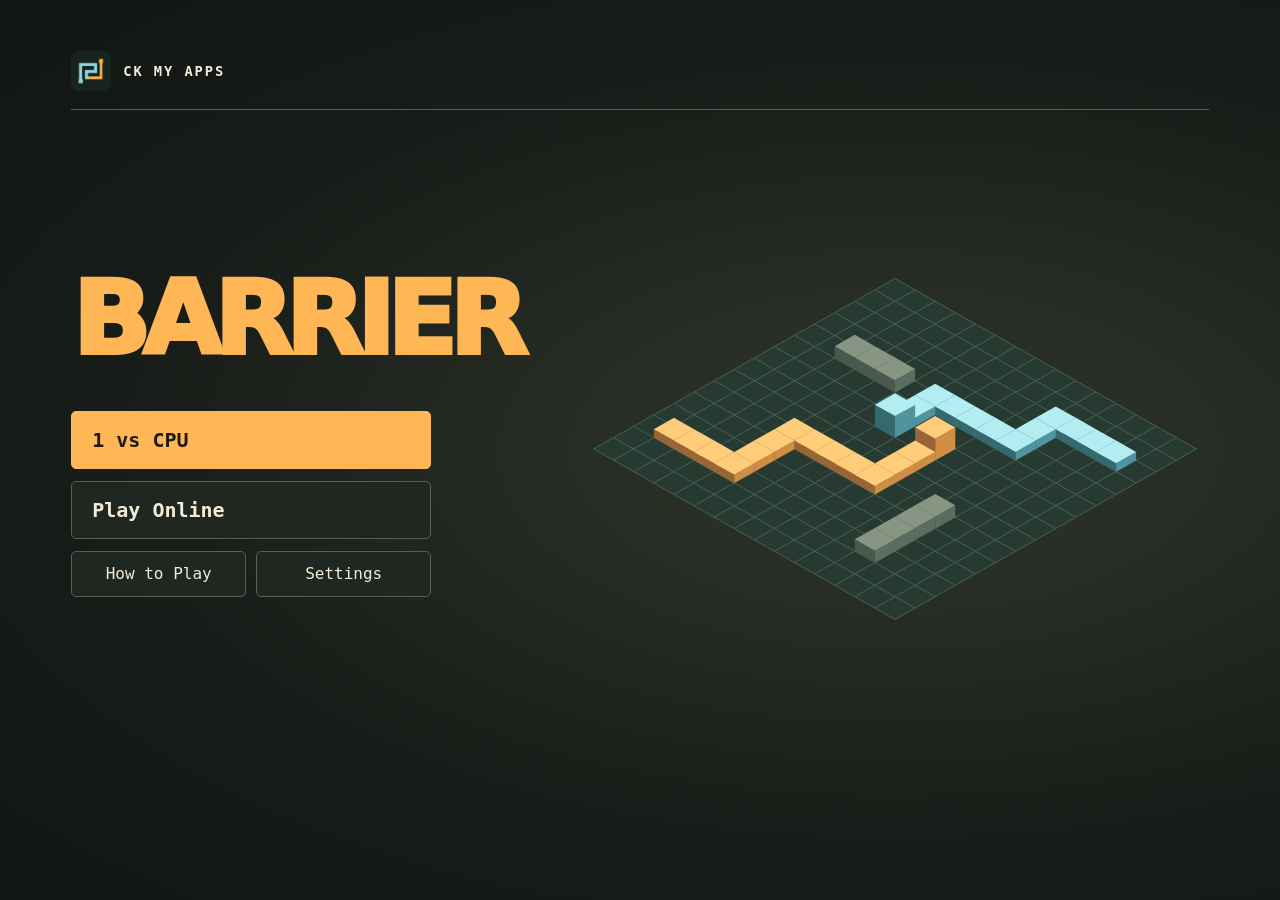
<file: index.html>
<!doctype html>
<html lang="en">
<head>
  <meta charset="utf-8">
  <meta name="viewport" content="width=device-width, initial-scale=1">
  <title>BARRIER</title>
  <link rel="icon" href="./public/favicon.ico">
  <script>
    const game = new URL("./public/", document.baseURI);
    game.search = location.search;
    game.hash = location.hash;
    location.replace(game.href);
  </script>
  <noscript><meta http-equiv="refresh" content="0; url=./public/"></noscript>
</head>
<body>
  <a href="./public/">Play BARRIER</a>
</body>
</html>
</file>
<file: public/style.css>
:root{color-scheme:dark;--ink:#141815;--paper:#f4ebd6;--amber:#ffb755;--blue:#8fd7de;--line:#556057}*{box-sizing:border-box}body{margin:0;background:radial-gradient(ellipse at 70% 50%,#32372c,#181d19 60%,#121612);color:var(--paper);font:16px/1.5 "IBM Plex Mono",ui-monospace,monospace;min-height:100svh}main{max-width:1240px;margin:auto;padding:clamp(20px,4vw,60px)}header,.arenahead,.controls,.share{display:flex;align-items:center;gap:12px}header{padding-bottom:18px;border-bottom:1px solid var(--line);letter-spacing:.12em}header strong{font-size:.86rem}.game-icon{display:block;flex:none;border-radius:7px}#back{margin-left:auto}h1,h2,h3,p{margin-top:0}h1,h2{font-family:"Archivo Black","Arial Black",Impact,system-ui,sans-serif;font-weight:950;letter-spacing:-.075em;line-height:.95}h1{font-size:clamp(4.1rem,8vw,7.8rem);margin:0 0 .42em;color:var(--amber)}h2{font-size:clamp(2.7rem,5.2vw,5rem);margin-bottom:.55em}h3{color:var(--amber);margin:1.4em 0 .3em}#home{display:grid;grid-template-columns:.87fr 1.13fr;gap:2vw;align-items:center;min-height:72svh}.poster{overflow:hidden;min-width:0}.poster canvas{width:100%;display:block;aspect-ratio:1.05}.menu nav{display:grid;gap:12px;max-width:360px}.menu nav>button{text-align:left;font-size:1.25rem;font-weight:750;padding:13px 20px}.menu nav>div{display:flex;gap:10px}.menu nav>div button{flex:1}button,input,.brand{font:inherit;border:1px solid var(--line);border-radius:5px;padding:10px 16px;background:#202720;color:var(--paper);min-height:44px}button,.brand{cursor:pointer}button:hover,.brand:hover{border-color:var(--amber)}button.hot{background:var(--amber);border-color:var(--amber);color:#221a10;font-weight:bold}button:disabled{opacity:.48;cursor:default}:focus-visible{outline:3px solid var(--blue);outline-offset:3px}[hidden]{display:none!important}.panel{max-width:700px;margin:clamp(32px,6vw,86px) auto}.brand{display:flex;gap:16px;align-items:center;width:fit-content;text-decoration:none;margin-top:14px}.brand img{width:64px;height:42px;object-fit:contain}#join{display:flex;align-items:center;gap:8px;flex-wrap:wrap;margin-top:25px}.share{margin:6px 0 18px}.share input{min-width:0;flex:1}#message{color:var(--amber);min-height:1.5em}#arena{max-width:min(100%,840px);margin:20px auto}#arena h2{font-size:clamp(1.6rem,3.8vw,3rem);margin:0}.arenahead,.controls{justify-content:space-between;margin:10px 0}.scores{display:flex;gap:12px;font-weight:bold}.scores span:first-child{color:var(--amber)}.scores span:last-child{color:var(--blue)}.board{position:relative;background:#17231f;border:2px solid #839486;padding:4px;border-radius:6px}.board canvas{width:100%;height:auto;display:block;touch-action:none}.board strong{position:absolute;top:50%;left:50%;transform:translate(-50%,-50%);padding:10px 20px;background:#121813ef;color:var(--paper);border:1px solid var(--amber);font:800 clamp(1.5rem,4vw,3rem) system-ui;text-align:center;white-space:nowrap;pointer-events:none}.pad{display:grid;grid-template-columns:repeat(3,44px);gap:3px;touch-action:manipulation}.pad button{padding:5px}.pad button:first-child{grid-column:2}.pad button:nth-child(2){grid-column:1}.controls p{margin:0 0 6px}button{touch-action:manipulation}@media(max-width:730px){#home{grid-template-columns:1fr;gap:8px;min-height:auto;position:relative}.menu{padding-top:30px;z-index:1}.menu nav{max-width:none}.poster{order:2;max-height:36svh}.poster canvas{height:36svh;aspect-ratio:auto}.scores{gap:7px;font-size:.85rem}.controls{gap:8px;align-items:center}main{padding:16px}.pad{grid-template-columns:repeat(3,46px)}}
</file>
